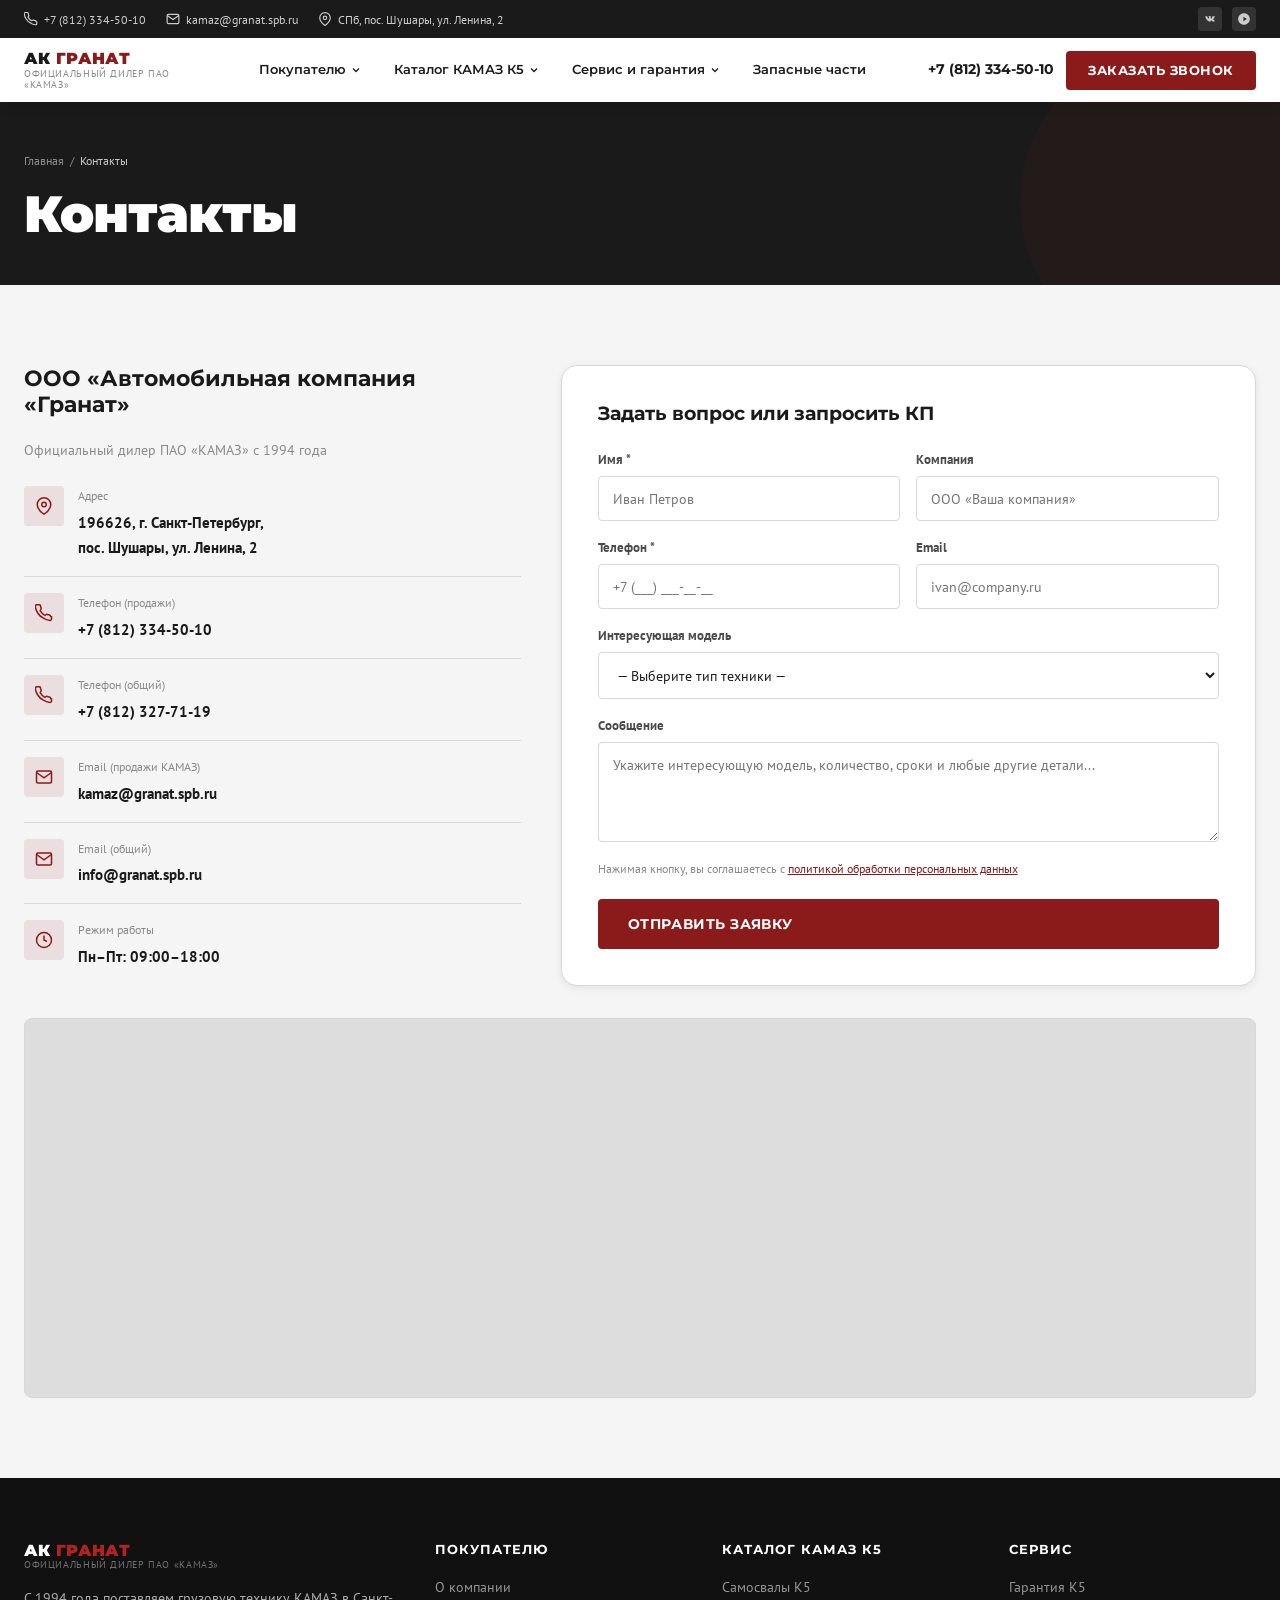
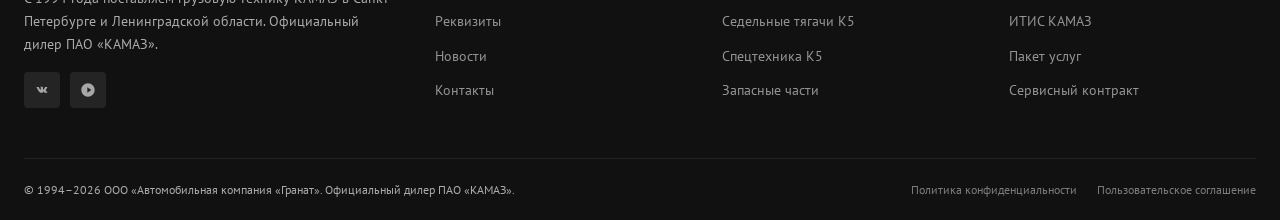
<file: contacts.html>
<!DOCTYPE html>
<html lang="ru">
<head>
  <meta charset="UTF-8">
  <meta name="viewport" content="width=device-width, initial-scale=1.0">
  <title>Контакты | АК Гранат — Официальный дилер КАМАЗ К5 в Санкт-Петербурге</title>
  <meta name="description" content="Адрес, телефоны, Email и схема проезда АК Гранат — официального дилера ПАО КАМАЗ в Санкт-Петербурге. Пос. Шушары, ул. Ленина, 2.">
  <link rel="canonical" href="https://kamaz-k5.ru/contacs">
  <script type="application/ld+json">
  {
    "@context": "https://schema.org",
    "@type": "AutoDealer",
    "name": "ООО «Автомобильная компания «Гранат»",
    "address": { "@type": "PostalAddress", "streetAddress": "ул. Ленина, 2", "addressLocality": "Санкт-Петербург", "postalCode": "196626", "addressCountry": "RU" },
    "telephone": "+7-812-334-50-10",
    "email": "kamaz@granat.spb.ru"
  }
  </script>
  <link rel="stylesheet" href="css/style.css">
  <style>
    .fade-up { opacity:0; transform:translateY(24px); transition:opacity .6s ease,transform .6s ease; }
    .fade-up.visible { opacity:1; transform:translateY(0); }
  </style>
</head>
<body>

<div id="site-header"></div>

<main>

  <section class="page-header">
    <div class="container">
      <nav class="breadcrumb"><a href="index.html">Главная</a> / <span>Контакты</span></nav>
      <h1>Контакты</h1>
    </div>
  </section>

  <section class="section">
    <div class="container">
      <div class="contacts-grid fade-up">

        <!-- Info -->
        <div class="contacts-info">
          <h3>ООО «Автомобильная компания «Гранат»</h3>
          <p style="color:var(--clr-muted);font-size:.9rem;margin-bottom:8px">Официальный дилер ПАО «КАМАЗ» с 1994 года</p>

          <div class="contact-item">
            <div class="contact-icon">
              <svg width="18" height="18" viewBox="0 0 24 24" fill="none" stroke="currentColor" stroke-width="2"><path d="M21 10c0 7-9 13-9 13s-9-6-9-13a9 9 0 0118 0z"/><circle cx="12" cy="10" r="3"/></svg>
            </div>
            <div>
              <div class="contact-label">Адрес</div>
              <div class="contact-value">196626, г. Санкт-Петербург,<br>пос. Шушары, ул. Ленина, 2</div>
            </div>
          </div>

          <div class="contact-item">
            <div class="contact-icon">
              <svg width="18" height="18" viewBox="0 0 24 24" fill="none" stroke="currentColor" stroke-width="2"><path d="M22 16.92v3a2 2 0 01-2.18 2 19.79 19.79 0 01-8.63-3.07A19.5 19.5 0 013.4 11.65 19.79 19.79 0 01.37 3.09a2 2 0 012-2.18h3a2 2 0 012 1.72c.127.96.361 1.903.7 2.81a2 2 0 01-.45 2.11L6.91 8.81a16 16 0 006.29 6.29l1.08-.68a2 2 0 012.11-.45c.907.339 1.85.573 2.81.7a2 2 0 011.72 2.05z"/></svg>
            </div>
            <div>
              <div class="contact-label">Телефон (продажи)</div>
              <div class="contact-value"><a href="tel:+78123345010">+7 (812) 334-50-10</a></div>
            </div>
          </div>

          <div class="contact-item">
            <div class="contact-icon">
              <svg width="18" height="18" viewBox="0 0 24 24" fill="none" stroke="currentColor" stroke-width="2"><path d="M22 16.92v3a2 2 0 01-2.18 2 19.79 19.79 0 01-8.63-3.07A19.5 19.5 0 013.4 11.65 19.79 19.79 0 01.37 3.09a2 2 0 012-2.18h3a2 2 0 012 1.72c.127.96.361 1.903.7 2.81a2 2 0 01-.45 2.11L6.91 8.81a16 16 0 006.29 6.29l1.08-.68a2 2 0 012.11-.45c.907.339 1.85.573 2.81.7a2 2 0 011.72 2.05z"/></svg>
            </div>
            <div>
              <div class="contact-label">Телефон (общий)</div>
              <div class="contact-value"><a href="tel:+78123277119">+7 (812) 327-71-19</a></div>
            </div>
          </div>

          <div class="contact-item">
            <div class="contact-icon">
              <svg width="18" height="18" viewBox="0 0 24 24" fill="none" stroke="currentColor" stroke-width="2"><path d="M4 4h16c1.1 0 2 .9 2 2v12c0 1.1-.9 2-2 2H4c-1.1 0-2-.9-2-2V6c0-1.1.9-2 2-2z"/><polyline points="22,6 12,13 2,6"/></svg>
            </div>
            <div>
              <div class="contact-label">Email (продажи КАМАЗ)</div>
              <div class="contact-value"><a href="mailto:kamaz@granat.spb.ru">kamaz@granat.spb.ru</a></div>
            </div>
          </div>

          <div class="contact-item">
            <div class="contact-icon">
              <svg width="18" height="18" viewBox="0 0 24 24" fill="none" stroke="currentColor" stroke-width="2"><path d="M4 4h16c1.1 0 2 .9 2 2v12c0 1.1-.9 2-2 2H4c-1.1 0-2-.9-2-2V6c0-1.1.9-2 2-2z"/><polyline points="22,6 12,13 2,6"/></svg>
            </div>
            <div>
              <div class="contact-label">Email (общий)</div>
              <div class="contact-value"><a href="mailto:info@granat.spb.ru">info@granat.spb.ru</a></div>
            </div>
          </div>

          <div class="contact-item">
            <div class="contact-icon">
              <svg width="18" height="18" viewBox="0 0 24 24" fill="none" stroke="currentColor" stroke-width="2"><circle cx="12" cy="12" r="10"/><polyline points="12 6 12 12 16 14"/></svg>
            </div>
            <div>
              <div class="contact-label">Режим работы</div>
              <div class="contact-value">Пн–Пт: 09:00–18:00</div>
            </div>
          </div>
        </div>

        <!-- Form -->
        <div>
          <div class="form-card">
            <h3>Задать вопрос или запросить КП</h3>
            <form data-form>
              <div class="form-row">
                <div class="form-group">
                  <label for="c-name">Имя *</label>
                  <input type="text" id="c-name" placeholder="Иван Петров" required>
                </div>
                <div class="form-group">
                  <label for="c-company">Компания</label>
                  <input type="text" id="c-company" placeholder="ООО «Ваша компания»">
                </div>
              </div>
              <div class="form-row">
                <div class="form-group">
                  <label for="c-phone">Телефон *</label>
                  <input type="tel" id="c-phone" placeholder="+7 (___) ___-__-__" required>
                </div>
                <div class="form-group">
                  <label for="c-email">Email</label>
                  <input type="email" id="c-email" placeholder="ivan@company.ru">
                </div>
              </div>
              <div class="form-group">
                <label for="c-model">Интересующая модель</label>
                <select id="c-model">
                  <option value="">— Выберите тип техники —</option>
                  <option>Самосвал КАМАЗ К5</option>
                  <option>Седельный тягач КАМАЗ К5</option>
                  <option>Спецтехника К5</option>
                  <option>Запасные части</option>
                  <option>Другое</option>
                </select>
              </div>
              <div class="form-group">
                <label for="c-message">Сообщение</label>
                <textarea id="c-message" placeholder="Укажите интересующую модель, количество, сроки и любые другие детали..."></textarea>
              </div>
              <p class="form-consent">Нажимая кнопку, вы соглашаетесь с <a href="#">политикой обработки персональных данных</a></p>
              <button type="submit" class="btn btn-primary" style="width:100%">Отправить заявку</button>
            </form>
            <div class="form-success">
              <div class="check-icon">
                <svg width="24" height="24" viewBox="0 0 24 24" fill="none" stroke="currentColor" stroke-width="3"><polyline points="20 6 9 17 4 12"/></svg>
              </div>
              <h3>Заявка отправлена!</h3>
              <p style="color:var(--clr-muted);margin:8px 0 0">Наш менеджер свяжется с вами в ближайшее рабочее время.</p>
            </div>
          </div>
        </div>
      </div>

      <!-- Map -->
      <div class="map-embed mt-32 fade-up">
        <iframe
          src="https://www.google.com/maps/embed?pb=!1m18!1m12!1m3!1d1998.9!2d30.3982!3d59.7608!2m3!1f0!2f0!3f0!3m2!1i1024!2i768!4f13.1!3m3!1m2!1s0x0%3A0x0!2zNTnCsDQ1JzM5LjAiTiAzMMKwMjMnNTMuNiJF!5e0!3m2!1sru!2sru!4v1"
          title="Карта расположения АК Гранат"
          allowfullscreen loading="lazy"
          referrerpolicy="no-referrer-when-downgrade">
        </iframe>
      </div>
    </div>
  </section>

</main>

<div id="site-footer"></div>
<script src="js/layout.js"></script>
<script src="js/main.js"></script>
</body>
</html>
</file>
<file: css/style.css>
/* ============================================================
   АК ГРАНАТ — КАМАЗ К5 | Design System
   Palette: white / light-gray / burgundy / dark-charcoal
   Font: Montserrat (headings) + PT Sans (body)
   ============================================================ */

@import url('https://fonts.googleapis.com/css2?family=Montserrat:wght@400;600;700;800;900&family=PT+Sans:wght@400;700&display=swap');

/* ── CSS Variables ────────────────────────────────────────── */
:root {
  --clr-bg:        #f5f5f5;
  --clr-white:     #ffffff;
  --clr-surface:   #ececec;
  --clr-dark:      #1a1a1a;
  --clr-mid:       #4a4a4a;
  --clr-muted:     #8a8a8a;
  --clr-burgundy:  #8b1a1a;
  --clr-burgunlgt: #b22222;
  --clr-accent:    #1a3a6b;
  --clr-accentlgt: #2a5298;
  --clr-border:    #d8d8d8;

  --ff-head: 'Montserrat', sans-serif;
  --ff-body: 'PT Sans', sans-serif;

  --radius-sm: 4px;
  --radius-md: 8px;
  --radius-lg: 16px;

  --shadow-sm: 0 2px 8px rgba(0,0,0,.08);
  --shadow-md: 0 6px 24px rgba(0,0,0,.12);
  --shadow-lg: 0 16px 48px rgba(0,0,0,.18);

  --trans: .25s ease;
  --container: 1280px;
}

/* ── Reset ────────────────────────────────────────────────── */
*, *::before, *::after { box-sizing: border-box; margin: 0; padding: 0; }
html { scroll-behavior: smooth; font-size: 16px; }
body {
  font-family: var(--ff-body);
  background: var(--clr-bg);
  color: var(--clr-dark);
  line-height: 1.65;
}
img { max-width: 100%; display: block; }
a { color: inherit; text-decoration: none; }
ul { list-style: none; }
button { cursor: pointer; border: none; background: none; font-family: inherit; }

/* ── Container ────────────────────────────────────────────── */
.container {
  width: 100%;
  max-width: var(--container);
  margin: 0 auto;
  padding: 0 24px;
}

/* ── Typography ───────────────────────────────────────────── */
h1,h2,h3,h4,h5 { font-family: var(--ff-head); line-height: 1.2; }
h1 { font-size: clamp(2rem, 4vw, 3.2rem); font-weight: 900; letter-spacing: -.02em; }
h2 { font-size: clamp(1.5rem, 3vw, 2.2rem); font-weight: 800; }
h3 { font-size: clamp(1.1rem, 2vw, 1.4rem); font-weight: 700; }
h4 { font-size: 1rem; font-weight: 700; }
p  { margin-bottom: 1rem; }

/* ── Buttons ──────────────────────────────────────────────── */
.btn {
  display: inline-flex;
  align-items: center;
  gap: 8px;
  padding: 14px 28px;
  border-radius: var(--radius-sm);
  font-family: var(--ff-head);
  font-weight: 700;
  font-size: .9rem;
  letter-spacing: .04em;
  text-transform: uppercase;
  transition: var(--trans);
  cursor: pointer;
  white-space: nowrap;
}
.btn-primary {
  background: var(--clr-burgundy);
  color: #fff;
  border: 2px solid var(--clr-burgundy);
}
.btn-primary:hover {
  background: var(--clr-burgunlgt);
  border-color: var(--clr-burgunlgt);
  transform: translateY(-2px);
  box-shadow: var(--shadow-md);
}
.btn-secondary {
  background: transparent;
  color: var(--clr-white);
  border: 2px solid var(--clr-white);
}
.btn-secondary:hover {
  background: var(--clr-white);
  color: var(--clr-dark);
}
.btn-outline {
  background: transparent;
  color: var(--clr-burgundy);
  border: 2px solid var(--clr-burgundy);
}
.btn-outline:hover {
  background: var(--clr-burgundy);
  color: #fff;
}
.btn-sm { padding: 10px 20px; font-size: .8rem; }

/* ── Badge ────────────────────────────────────────────────── */
.badge {
  display: inline-block;
  padding: 4px 10px;
  border-radius: 2px;
  font-family: var(--ff-head);
  font-size: .7rem;
  font-weight: 700;
  letter-spacing: .08em;
  text-transform: uppercase;
}
.badge-available { background: #1a6b3a; color: #fff; }
.badge-order     { background: var(--clr-accent); color: #fff; }

/* ══════════════════════════════════════════════════════════
   HEADER
══════════════════════════════════════════════════════════ */
.site-header {
  position: sticky;
  top: 0;
  z-index: 100;
  background: var(--clr-white);
  box-shadow: 0 2px 12px rgba(0,0,0,.1);
}

/* Top bar */
.header-topbar {
  background: var(--clr-dark);
  color: #ccc;
  font-size: .78rem;
  padding: 7px 0;
}
.header-topbar .container {
  display: flex;
  align-items: center;
  justify-content: space-between;
  gap: 16px;
}
.topbar-left { display: flex; align-items: center; gap: 20px; }
.topbar-right { display: flex; align-items: center; gap: 16px; }
.topbar-contact {
  display: flex; align-items: center; gap: 6px;
  transition: color var(--trans);
}
.topbar-contact:hover { color: var(--clr-burgunlgt); }
.topbar-contact svg { flex-shrink: 0; }
.topbar-social { display: flex; gap: 10px; }
.topbar-social a {
  width: 24px; height: 24px;
  display: flex; align-items: center; justify-content: center;
  background: #333; border-radius: 4px;
  transition: background var(--trans);
}
.topbar-social a:hover { background: var(--clr-burgundy); }

/* Main header */
.header-main {
  padding: 12px 0;
}
.header-main .container {
  display: flex;
  align-items: center;
  gap: 32px;
}
.site-logo {
  display: flex; flex-direction: column; line-height: 1.1;
  text-decoration: none;
}
.logo-name {
  font-family: var(--ff-head);
  font-size: 1rem;
  font-weight: 900;
  color: var(--clr-dark);
  letter-spacing: .02em;
  text-transform: uppercase;
}
.logo-name span { color: var(--clr-burgundy); }
.logo-sub {
  font-size: .65rem;
  color: var(--clr-muted);
  text-transform: uppercase;
  letter-spacing: .06em;
}

/* Nav */
.site-nav { margin-left: auto; }
.site-nav > ul {
  display: flex;
  gap: 4px;
}
.nav-item { position: relative; }
.nav-item > a {
  display: flex; align-items: center; gap: 4px;
  padding: 8px 14px;
  font-family: var(--ff-head);
  font-size: .82rem;
  font-weight: 600;
  color: var(--clr-dark);
  border-radius: var(--radius-sm);
  transition: color var(--trans), background var(--trans);
  white-space: nowrap;
}
.nav-item > a:hover,
.nav-item > a.active {
  color: var(--clr-burgundy);
  background: rgba(139,26,26,.06);
}
.nav-item > a svg { transition: transform var(--trans); }
.nav-item:hover > a svg { transform: rotate(180deg); }

/* Dropdown */
.nav-dropdown {
  position: absolute;
  top: calc(100% + 6px);
  left: 0;
  min-width: 240px;
  background: var(--clr-white);
  border: 1px solid var(--clr-border);
  border-radius: var(--radius-md);
  box-shadow: var(--shadow-lg);
  opacity: 0;
  visibility: hidden;
  transform: translateY(-8px);
  transition: opacity var(--trans), transform var(--trans), visibility var(--trans);
  z-index: 200;
}
.nav-item:hover .nav-dropdown {
  opacity: 1;
  visibility: visible;
  transform: translateY(0);
}
.nav-dropdown a {
  display: block;
  padding: 12px 20px;
  font-size: .85rem;
  color: var(--clr-mid);
  border-bottom: 1px solid var(--clr-surface);
  transition: background var(--trans), color var(--trans);
}
.nav-dropdown a:last-child { border-bottom: none; }
.nav-dropdown a:hover {
  background: var(--clr-surface);
  color: var(--clr-burgundy);
}
.nav-dropdown a:first-child { border-radius: var(--radius-md) var(--radius-md) 0 0; }
.nav-dropdown a:last-child  { border-radius: 0 0 var(--radius-md) var(--radius-md); }

/* Header CTA */
.header-cta { display: flex; align-items: center; gap: 12px; margin-left: 16px; }
.header-phone {
  font-family: var(--ff-head);
  font-weight: 700;
  font-size: .9rem;
  color: var(--clr-dark);
  white-space: nowrap;
  transition: color var(--trans);
}
.header-phone:hover { color: var(--clr-burgundy); }

/* Burger */
.burger {
  display: none;
  flex-direction: column;
  gap: 5px;
  padding: 8px;
  margin-left: auto;
}
.burger span {
  display: block; width: 24px; height: 2px;
  background: var(--clr-dark);
  transition: var(--trans);
  border-radius: 2px;
}

/* ══════════════════════════════════════════════════════════
   HERO SECTION
══════════════════════════════════════════════════════════ */
.hero {
  position: relative;
  min-height: 560px;
  display: flex;
  align-items: center;
  overflow: hidden;
  background: var(--clr-dark);
}
.hero-bg {
  position: absolute; inset: 0;
  background: url('https://kamaz-k5.ru/assets/cache_image/res/1/zcga1k-kamaz-65952-10792-sa_1920x670_268.jpg') center/cover no-repeat;
  opacity: .45;
}
.hero-overlay {
  position: absolute; inset: 0;
  background: linear-gradient(90deg, rgba(10,10,10,.92) 40%, rgba(10,10,10,.3) 100%);
}
.hero .container {
  position: relative; z-index: 1;
  padding-top: 80px;
  padding-bottom: 80px;
}
.hero-label {
  display: inline-block;
  padding: 5px 14px;
  background: var(--clr-burgundy);
  color: #fff;
  font-family: var(--ff-head);
  font-size: .7rem;
  font-weight: 700;
  letter-spacing: .12em;
  text-transform: uppercase;
  border-radius: 2px;
  margin-bottom: 20px;
}
.hero h1 { color: #fff; max-width: 680px; margin-bottom: 20px; }
.hero h1 span { color: var(--clr-burgunlgt); }
.hero-desc {
  color: rgba(255,255,255,.75);
  font-size: 1.05rem;
  max-width: 540px;
  margin-bottom: 36px;
}
.hero-actions { display: flex; gap: 16px; flex-wrap: wrap; }
.hero-stats {
  display: flex;
  gap: 40px;
  margin-top: 56px;
  padding-top: 40px;
  border-top: 1px solid rgba(255,255,255,.12);
  flex-wrap: wrap;
}
.hero-stat-val {
  font-family: var(--ff-head);
  font-size: 2rem;
  font-weight: 900;
  color: var(--clr-burgunlgt);
  line-height: 1;
}
.hero-stat-lbl {
  font-size: .78rem;
  color: rgba(255,255,255,.55);
  text-transform: uppercase;
  letter-spacing: .06em;
  margin-top: 6px;
}

/* ══════════════════════════════════════════════════════════
   CATALOG SECTION
══════════════════════════════════════════════════════════ */
.section { padding: 80px 0; }
.section-alt { background: var(--clr-white); }

.section-header { text-align: center; margin-bottom: 56px; }
.section-label {
  display: inline-block;
  font-family: var(--ff-head);
  font-size: .7rem;
  font-weight: 700;
  letter-spacing: .14em;
  text-transform: uppercase;
  color: var(--clr-burgundy);
  margin-bottom: 10px;
}
.section-header h2 { margin-bottom: 14px; }
.section-header p { color: var(--clr-mid); max-width: 540px; margin: 0 auto; }

/* Category cards */
.catalog-grid {
  display: grid;
  grid-template-columns: repeat(3, 1fr);
  gap: 24px;
}
.catalog-card {
  position: relative;
  border-radius: var(--radius-lg);
  overflow: hidden;
  background: var(--clr-dark);
  aspect-ratio: 4/3;
  cursor: pointer;
  text-decoration: none;
}
.catalog-card img {
  width: 100%; height: 100%;
  object-fit: cover;
  transition: transform .6s ease;
  opacity: .7;
}
.catalog-card:hover img { transform: scale(1.06); opacity: .55; }
.catalog-card-body {
  position: absolute; inset: 0;
  display: flex; flex-direction: column;
  justify-content: flex-end;
  padding: 28px;
  background: linear-gradient(to top, rgba(0,0,0,.85) 40%, transparent 100%);
}
.catalog-card h3 { color: #fff; margin-bottom: 6px; font-size: 1.25rem; }
.catalog-card p { color: rgba(255,255,255,.65); font-size: .85rem; margin: 0 0 16px; }
.catalog-card .card-link {
  display: inline-flex; align-items: center; gap: 6px;
  font-family: var(--ff-head);
  font-size: .78rem;
  font-weight: 700;
  color: var(--clr-burgunlgt);
  text-transform: uppercase;
  letter-spacing: .06em;
  transition: gap var(--trans);
}
.catalog-card:hover .card-link { gap: 10px; }

/* ── Product list ─────────────────────────────────────────── */
.product-grid {
  display: grid;
  grid-template-columns: repeat(auto-fill, minmax(320px, 1fr));
  gap: 24px;
}
.product-card {
  background: var(--clr-white);
  border: 1px solid var(--clr-border);
  border-radius: var(--radius-md);
  overflow: hidden;
  transition: box-shadow var(--trans), transform var(--trans);
  display: flex; flex-direction: column;
}
.product-card:hover {
  box-shadow: var(--shadow-md);
  transform: translateY(-4px);
}
.product-card-img {
  position: relative;
  aspect-ratio: 16/9;
  overflow: hidden;
  background: #eee;
}
.product-card-img img {
  width: 100%; height: 100%;
  object-fit: cover;
  transition: transform .5s ease;
}
.product-card:hover .product-card-img img { transform: scale(1.05); }
.product-card-badge { position: absolute; top: 12px; left: 12px; }
.product-card-body { padding: 20px; display: flex; flex-direction: column; flex: 1; }
.product-card-meta {
  display: flex; gap: 8px; flex-wrap: wrap;
  margin-bottom: 10px;
}
.product-card-meta span {
  font-size: .72rem;
  font-family: var(--ff-head);
  background: var(--clr-surface);
  color: var(--clr-mid);
  padding: 3px 8px;
  border-radius: 2px;
  font-weight: 600;
}
.product-card h3 { font-size: 1rem; margin-bottom: 8px; }
.product-specs { margin-bottom: 14px; }
.product-specs dl {
  display: grid;
  grid-template-columns: auto 1fr;
  gap: 4px 12px;
  font-size: .8rem;
}
.product-specs dt { color: var(--clr-muted); }
.product-specs dd { font-weight: 700; color: var(--clr-dark); }
.product-card-footer {
  display: flex; align-items: center; justify-content: space-between;
  margin-top: auto; padding-top: 16px;
  border-top: 1px solid var(--clr-border);
  gap: 12px;
}
.product-price {
  font-family: var(--ff-head);
  font-size: 1.3rem;
  font-weight: 900;
  color: var(--clr-dark);
}
.product-price small {
  display: block; font-size: .7rem;
  font-weight: 400; color: var(--clr-muted);
}

/* ── Advantages ──────────────────────────────────────────── */
.advantages-grid {
  display: grid;
  grid-template-columns: repeat(auto-fill, minmax(240px, 1fr));
  gap: 24px;
}
.advantage-card {
  background: var(--clr-white);
  border: 1px solid var(--clr-border);
  border-radius: var(--radius-md);
  padding: 28px 24px;
  transition: box-shadow var(--trans);
}
.advantage-card:hover { box-shadow: var(--shadow-sm); }
.advantage-icon {
  width: 52px; height: 52px;
  background: rgba(139,26,26,.1);
  border-radius: var(--radius-md);
  display: flex; align-items: center; justify-content: center;
  margin-bottom: 16px;
  color: var(--clr-burgundy);
}
.advantage-card h4 { margin-bottom: 8px; font-size: .95rem; }
.advantage-card p { color: var(--clr-mid); font-size: .85rem; margin: 0; }

/* ── News ────────────────────────────────────────────────── */
.news-grid {
  display: grid;
  grid-template-columns: repeat(auto-fill, minmax(300px, 1fr));
  gap: 24px;
}
.news-card {
  background: var(--clr-white);
  border: 1px solid var(--clr-border);
  border-radius: var(--radius-md);
  overflow: hidden;
  transition: box-shadow var(--trans), transform var(--trans);
  text-decoration: none; color: inherit;
  display: flex; flex-direction: column;
}
.news-card:hover { box-shadow: var(--shadow-md); transform: translateY(-3px); }
.news-card-img { aspect-ratio: 16/9; overflow: hidden; background: #eee; }
.news-card-img img { width: 100%; height: 100%; object-fit: cover; transition: transform .5s; }
.news-card:hover .news-card-img img { transform: scale(1.05); }
.news-card-body { padding: 20px; flex: 1; display: flex; flex-direction: column; }
.news-date { font-size: .75rem; color: var(--clr-muted); margin-bottom: 8px; }
.news-card h3 { font-size: .95rem; margin-bottom: 10px; line-height: 1.4; }
.news-card p { font-size: .85rem; color: var(--clr-mid); flex: 1; margin: 0; }

/* ── CTA Banner ──────────────────────────────────────────── */
.cta-banner {
  background: var(--clr-burgundy);
  padding: 64px 0;
  position: relative;
  overflow: hidden;
}
.cta-banner::before {
  content: '';
  position: absolute; inset: 0;
  background: url("data:image/svg+xml,%3Csvg width='60' height='60' viewBox='0 0 60 60' xmlns='http://www.w3.org/2000/svg'%3E%3Cg fill='none' fill-rule='evenodd'%3E%3Cg fill='%23ffffff' fill-opacity='0.04'%3E%3Cpath d='M36 34v-4h-2v4h-4v2h4v4h2v-4h4v-2h-4zm0-30V0h-2v4h-4v2h4v4h2V6h4V4h-4zM6 34v-4H4v4H0v2h4v4h2v-4h4v-2H6zM6 4V0H4v4H0v2h4v4h2V6h4V4H6z'/%3E%3C/g%3E%3C/g%3E%3C/svg%3E");
}
.cta-banner .container {
  position: relative; z-index: 1;
  display: flex; align-items: center; justify-content: space-between;
  gap: 32px; flex-wrap: wrap;
}
.cta-banner h2 { color: #fff; margin-bottom: 8px; }
.cta-banner p  { color: rgba(255,255,255,.75); margin: 0; max-width: 480px; }
.cta-actions   { display: flex; gap: 16px; flex-wrap: wrap; flex-shrink: 0; }

/* ── Contacts section ────────────────────────────────────── */
.contacts-grid {
  display: grid;
  grid-template-columns: 1fr 1.4fr;
  gap: 40px;
}
.contacts-info h3 { margin-bottom: 20px; }
.contact-item {
  display: flex; gap: 14px;
  padding: 16px 0;
  border-bottom: 1px solid var(--clr-border);
  align-items: flex-start;
}
.contact-item:last-child { border-bottom: none; }
.contact-icon {
  width: 40px; height: 40px; flex-shrink: 0;
  background: rgba(139,26,26,.1);
  border-radius: var(--radius-sm);
  display: flex; align-items: center; justify-content: center;
  color: var(--clr-burgundy);
}
.contact-label { font-size: .75rem; color: var(--clr-muted); margin-bottom: 4px; }
.contact-value { font-weight: 700; font-size: .95rem; }
.contact-value a:hover { color: var(--clr-burgundy); }

/* ── Form ─────────────────────────────────────────────────── */
.form-card {
  background: var(--clr-white);
  border: 1px solid var(--clr-border);
  border-radius: var(--radius-lg);
  padding: 36px;
  box-shadow: var(--shadow-sm);
}
.form-card h3 { margin-bottom: 24px; font-size: 1.2rem; }
.form-row { display: grid; grid-template-columns: 1fr 1fr; gap: 16px; }
.form-group { margin-bottom: 16px; display: flex; flex-direction: column; }
.form-group label { font-size: .8rem; font-weight: 700; color: var(--clr-mid); margin-bottom: 6px; }
.form-group input,
.form-group select,
.form-group textarea {
  padding: 12px 14px;
  border: 1.5px solid var(--clr-border);
  border-radius: var(--radius-sm);
  font-family: var(--ff-body);
  font-size: .9rem;
  color: var(--clr-dark);
  background: var(--clr-white);
  transition: border-color var(--trans), box-shadow var(--trans);
  outline: none;
}
.form-group input:focus,
.form-group select:focus,
.form-group textarea:focus {
  border-color: var(--clr-burgundy);
  box-shadow: 0 0 0 3px rgba(139,26,26,.12);
}
.form-group textarea { resize: vertical; min-height: 100px; }
.form-consent { font-size: .78rem; color: var(--clr-muted); margin-bottom: 20px; }
.form-consent a { color: var(--clr-burgundy); text-decoration: underline; }
.form-success {
  display: none;
  text-align: center; padding: 32px 16px;
  color: var(--clr-dark);
}
.form-success .check-icon {
  width: 56px; height: 56px;
  background: #1a6b3a; border-radius: 50%;
  display: flex; align-items: center; justify-content: center;
  margin: 0 auto 16px;
  color: #fff;
}

/* ── Map embed ───────────────────────────────────────────── */
.map-embed {
  border-radius: var(--radius-md);
  overflow: hidden;
  height: 380px;
  background: #ddd;
  border: 1px solid var(--clr-border);
}
.map-embed iframe { width: 100%; height: 100%; border: none; }

/* ══════════════════════════════════════════════════════════
   PAGE HEADER (inner pages)
══════════════════════════════════════════════════════════ */
.page-header {
  background: var(--clr-dark);
  padding: 48px 0 40px;
  position: relative;
  overflow: hidden;
}
.page-header::after {
  content: '';
  position: absolute; right: -60px; top: -60px;
  width: 320px; height: 320px;
  background: var(--clr-burgundy);
  border-radius: 50%;
  opacity: .08;
}
.breadcrumb {
  display: flex; gap: 6px; align-items: center;
  font-size: .78rem; color: rgba(255,255,255,.5);
  margin-bottom: 12px;
}
.breadcrumb a { color: rgba(255,255,255,.5); }
.breadcrumb a:hover { color: var(--clr-burgunlgt); }
.breadcrumb span { color: rgba(255,255,255,.75); }
.page-header h1 { color: #fff; }

/* ══════════════════════════════════════════════════════════
   FOOTER
══════════════════════════════════════════════════════════ */
.site-footer {
  background: #111;
  color: rgba(255,255,255,.65);
  padding: 64px 0 0;
}
.footer-grid {
  display: grid;
  grid-template-columns: 1.5fr 1fr 1fr 1fr;
  gap: 40px;
  padding-bottom: 48px;
  border-bottom: 1px solid rgba(255,255,255,.08);
}
.footer-about .logo-name { color: #fff; }
.footer-about p { font-size: .85rem; margin: 16px 0; line-height: 1.7; }
.footer-social { display: flex; gap: 10px; }
.footer-social a {
  width: 36px; height: 36px;
  background: rgba(255,255,255,.08);
  border-radius: var(--radius-sm);
  display: flex; align-items: center; justify-content: center;
  color: rgba(255,255,255,.6);
  transition: background var(--trans), color var(--trans);
}
.footer-social a:hover { background: var(--clr-burgundy); color: #fff; }
.footer-col h4 {
  font-family: var(--ff-head);
  font-size: .8rem;
  font-weight: 700;
  color: #fff;
  text-transform: uppercase;
  letter-spacing: .08em;
  margin-bottom: 16px;
}
.footer-col ul li { margin-bottom: 8px; }
.footer-col ul li a {
  font-size: .85rem;
  color: rgba(255,255,255,.55);
  transition: color var(--trans);
}
.footer-col ul li a:hover { color: var(--clr-burgunlgt); }
.footer-bottom {
  padding: 20px 0;
  display: flex; justify-content: space-between; align-items: center;
  font-size: .78rem; gap: 16px; flex-wrap: wrap;
}
.footer-bottom a { color: rgba(255,255,255,.45); }
.footer-bottom a:hover { color: var(--clr-burgunlgt); }

/* ══════════════════════════════════════════════════════════
   MODAL
══════════════════════════════════════════════════════════ */
.modal-overlay {
  position: fixed; inset: 0; z-index: 500;
  background: rgba(0,0,0,.65);
  display: flex; align-items: center; justify-content: center;
  padding: 24px;
  opacity: 0; visibility: hidden;
  transition: opacity .3s, visibility .3s;
}
.modal-overlay.open { opacity: 1; visibility: visible; }
.modal {
  background: var(--clr-white);
  border-radius: var(--radius-lg);
  width: 100%; max-width: 520px;
  padding: 40px;
  position: relative;
  transform: translateY(24px);
  transition: transform .3s;
}
.modal-overlay.open .modal { transform: translateY(0); }
.modal-close {
  position: absolute; top: 16px; right: 16px;
  width: 32px; height: 32px;
  background: var(--clr-surface);
  border-radius: 50%;
  display: flex; align-items: center; justify-content: center;
  color: var(--clr-mid);
  transition: background var(--trans);
}
.modal-close:hover { background: var(--clr-border); }

/* ══════════════════════════════════════════════════════════
   UTILITY
══════════════════════════════════════════════════════════ */
.text-center { text-align: center; }
.mt-8  { margin-top: 8px; }
.mt-16 { margin-top: 16px; }
.mt-32 { margin-top: 32px; }
.mb-0  { margin-bottom: 0; }
.gap-center { display: flex; justify-content: center; }

/* ── Divider ────────────────────────────────────────────── */
.divider { height: 1px; background: var(--clr-border); margin: 0; }

/* ══════════════════════════════════════════════════════════
   RESPONSIVE
══════════════════════════════════════════════════════════ */
@media (max-width: 1100px) {
  .catalog-grid { grid-template-columns: 1fr 1fr; }
  .footer-grid  { grid-template-columns: 1fr 1fr; }
}
@media (max-width: 900px) {
  .site-nav, .header-cta .btn { display: none; }
  .burger { display: flex; }
  .contacts-grid { grid-template-columns: 1fr; }
  .cta-banner .container { flex-direction: column; text-align: center; }
  .form-row { grid-template-columns: 1fr; }
}
@media (max-width: 680px) {
  .catalog-grid { grid-template-columns: 1fr; }
  .hero-stats { gap: 24px; }
  .product-grid { grid-template-columns: 1fr; }
  .news-grid { grid-template-columns: 1fr; }
  .advantages-grid { grid-template-columns: 1fr; }
  .footer-grid { grid-template-columns: 1fr; gap: 24px; }
  .header-phone { display: none; }
}

/* ── Mobile nav ─────────────────────────────────────────── */
.mobile-menu {
  position: fixed; inset: 0; z-index: 300;
  background: var(--clr-white);
  padding: 80px 24px 40px;
  overflow-y: auto;
  transform: translateX(100%);
  transition: transform .3s ease;
}
.mobile-menu.open { transform: translateX(0); }
.mobile-menu ul { display: flex; flex-direction: column; gap: 4px; }
.mobile-menu a {
  display: block; padding: 12px 16px;
  font-family: var(--ff-head); font-weight: 600; font-size: .95rem;
  color: var(--clr-dark); border-radius: var(--radius-sm);
  transition: background var(--trans), color var(--trans);
}
.mobile-menu a:hover { background: var(--clr-surface); color: var(--clr-burgundy); }
.mobile-menu .sub-item a { padding-left: 32px; font-size: .88rem; color: var(--clr-mid); }
.mobile-close {
  position: absolute; top: 16px; right: 16px;
  width: 40px; height: 40px;
  background: var(--clr-surface); border-radius: 50%;
  display: flex; align-items: center; justify-content: center;
}
</file>
